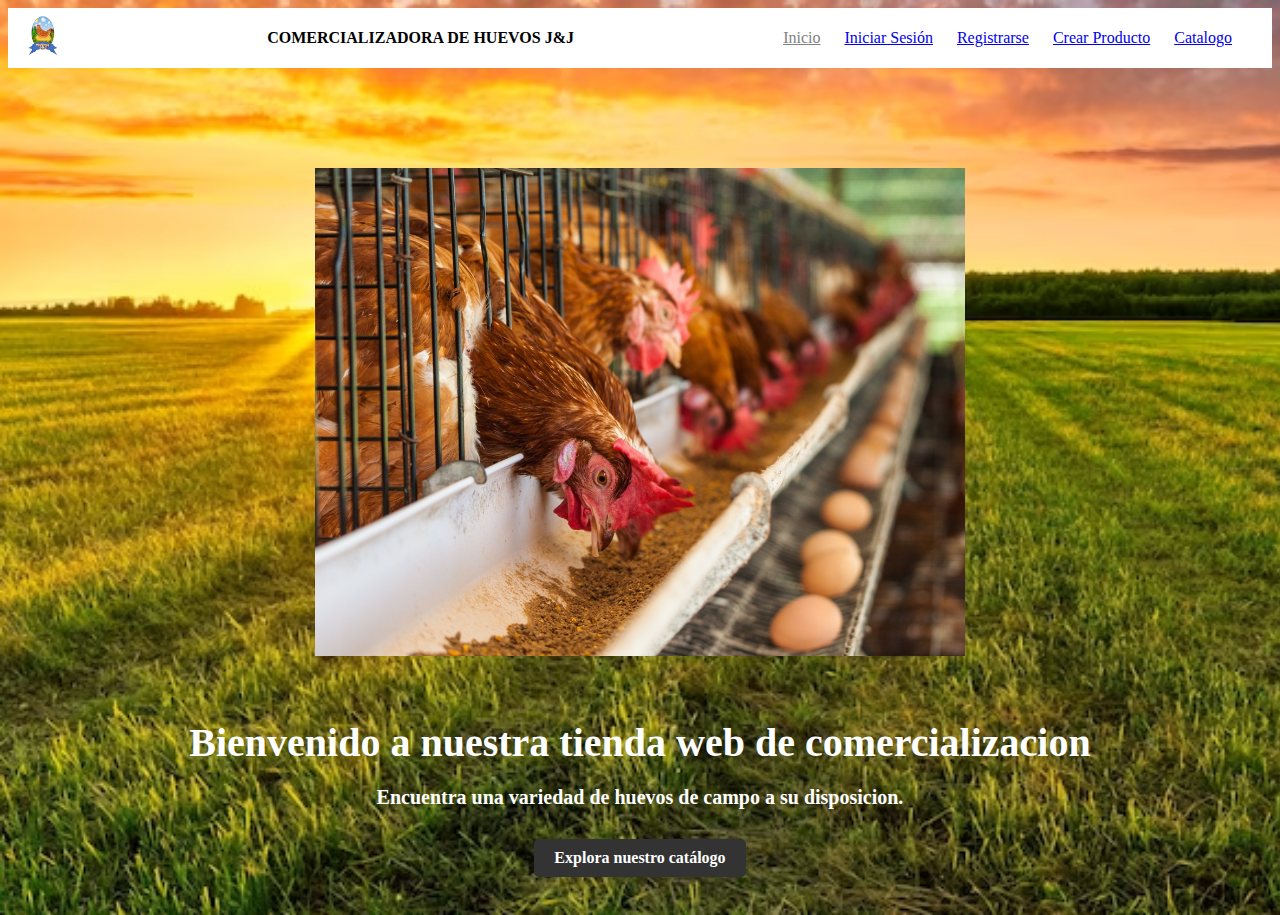
<file: aplicativoWeb/HTML/index.html>
<!DOCTYPE html>
<html lang="es">
<head>
  <meta charset="UTF-8">
  <meta name="viewport" content="width=device-width, initial-scale=1.0">
  <title>Comercializadora de Huevos J&J</title>
  <link rel="shortcut icon" href="../Imagenes/logo.png"> 
  <link rel="stylesheet" href="../CSS/stylesinicio.css">
  <link rel="stylesheet" href="../CSS/menu.css">
</head>
<body>
  <header>
    <div class="logo">
      <img src="../Imagenes/logo.png" alt="Logo de la tienda de flores">
      
    </div>
    <p><strong>COMERCIALIZADORA DE HUEVOS J&J</strong></p>
    <nav>
      <ul>
        <li><a href="index.html">Inicio</a></li>  
        <li><a href="login.html">Iniciar Sesión</a></li>
        <li><a href="register.html">Registrarse</a></li>
        <li><a href="crearproducto.html">Crear Producto</a></li>
        <li><a href="catalog.html">Catalogo</a></li>
      </ul>
    </nav>
  </header>
  
  
  <div class="carousel">
    <div class="carousel-inner">
      <img src="../Imagenes/granja1.jpg" alt="Imagen 1">
      <img src="../Imagenes/granja2.jpg" alt="Imagen 2">
      <img src="../Imagenes/granja3.jpg" alt="Imagen 3">
      <img src="../Imagenes/granja4.jpg" alt="Imagen 4">
      <img src="../Imagenes/granja5.jpg" alt="Imagen 5">
    </div>
  </div>

    <section class="hero">
    <div class="container">
      <h2><strong>Bienvenido a nuestra tienda web de comercializacion</strong></h2>
      <p><strong>Encuentra una variedad de huevos de campo a su disposicion.</strong></p>
      <a href="catalog.html" class="btn"><strong>Explora nuestro catálogo</strong></a>
    </div>
  </section>
  <script src="../JavaScript/menu.js"></script>
  <script src="../JavaScript/carrusel.js"></script>
</body>
</html>
</file>
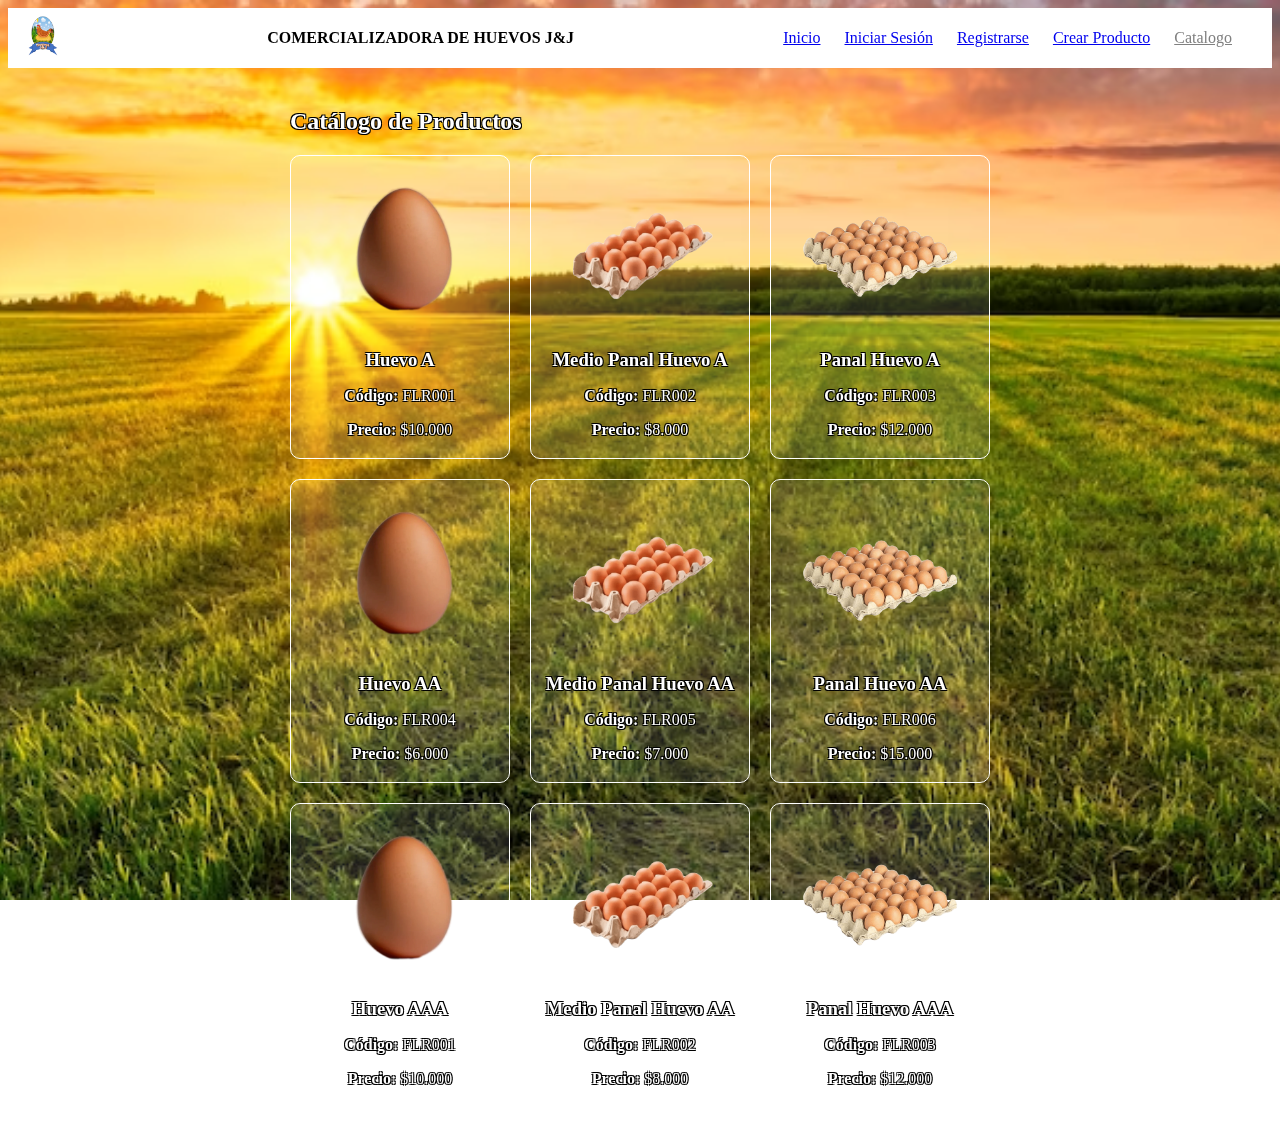
<file: aplicativoWeb/HTML/catalog.html>
<!DOCTYPE html>
<html lang="es">
<head>
  <meta charset="UTF-8">
  <meta name="viewport" content="width=device-width, initial-scale=1.0">
  <title>Comercializadora de Huevos J&J</title>
  <link rel="shortcut icon" href="../Imagenes/logo.png"> 
  <link rel="stylesheet" href="../CSS/stylescata.css">
  <link rel="stylesheet" href="../CSS/menu.css">
</head>
<body>
  <header>
    <div class="logo">
      <img src="../Imagenes/logo.png" alt="Logo de la tienda de flores">
      
    </div>
    <p><strong>COMERCIALIZADORA DE HUEVOS J&J</strong></p>
    <nav>
      <ul>
        <li><a href="index.html">Inicio</a></li>  
        <li><a href="login.html">Iniciar Sesión</a></li>
        <li><a href="register.html">Registrarse</a></li>
        <li><a href="crearproducto.html">Crear Producto</a></li>
        <li><a href="catalog.html">Catalogo</a></li>
      </ul>
    </nav>
  </header>
  <div id="content">
    <!-- Contenido dinámico -->
  </div>

  <div class="background"></div>
  <div class="container">
    <h2>Catálogo de Productos</h2>
    <div class="product-list">
      <div class="product">
        <img src="../Imagenes/huevoA.png" alt="Huevo A">
        <h3>Huevo A</h3>
        <p><strong>Código:</strong> FLR001</p>
        <p><strong>Precio:</strong> $10.000</p>
      </div>
      <div class="product">
        <img src="../Imagenes/medioA.png" alt="Medio Panal A">
        <h3>Medio Panal Huevo A</h3>
        <p><strong>Código:</strong> FLR002</p>
        <p><strong>Precio:</strong> $8.000</p>
      </div>
      <div class="product">
        <img src="../Imagenes/panalA.png" alt="Panal A">
        <h3>Panal Huevo A</h3>
        <p><strong>Código:</strong> FLR003</p>
        <p><strong>Precio:</strong> $12.000</p>
      </div>
      <div class="product">
        <img src="../Imagenes/huevoAA.png" alt="Huevo AA">
        <h3>Huevo AA</h3>
        <p><strong>Código:</strong> FLR004</p>
        <p><strong>Precio:</strong> $6.000</p>
      </div>
      <div class="product">
        <img src="../Imagenes/medioAA.png" alt="Medio Panal AA">
        <h3>Medio Panal Huevo AA</h3>
        <p><strong>Código:</strong> FLR005</p>
        <p><strong>Precio:</strong> $7.000</p>
      </div>
      <div class="product">
        <img src="../Imagenes/panalAA.png" alt="Panal AA">
        <h3>Panal Huevo AA</h3>
        <p><strong>Código:</strong> FLR006</p>
        <p><strong>Precio:</strong> $15.000</p>
      </div>
      <div class="product">
        <img src="../Imagenes/huevoAAA.png" alt="Huevo AAA">
        <h3>Huevo AAA</h3>
        <p><strong>Código:</strong> FLR001</p>
        <p><strong>Precio:</strong> $10.000</p>
      </div>
      <div class="product">
        <img src="../Imagenes/medioAAA.png" alt="Medio Panal AAA">
        <h3>Medio Panal Huevo AA</h3>
        <p><strong>Código:</strong> FLR002</p>
        <p><strong>Precio:</strong> $8.000</p>
      </div>
      <div class="product">
        <img src="../Imagenes/panalAAA.png" alt="Panal Huevo AAA">
        <h3>Panal Huevo AAA</h3>
        <p><strong>Código:</strong> FLR003</p>
        <p><strong>Precio:</strong> $12.000</p>
      </div>
    </div>
  </div>
  <script src="../JavaScript/menu.js"></script>
</body>
</html>
</file>
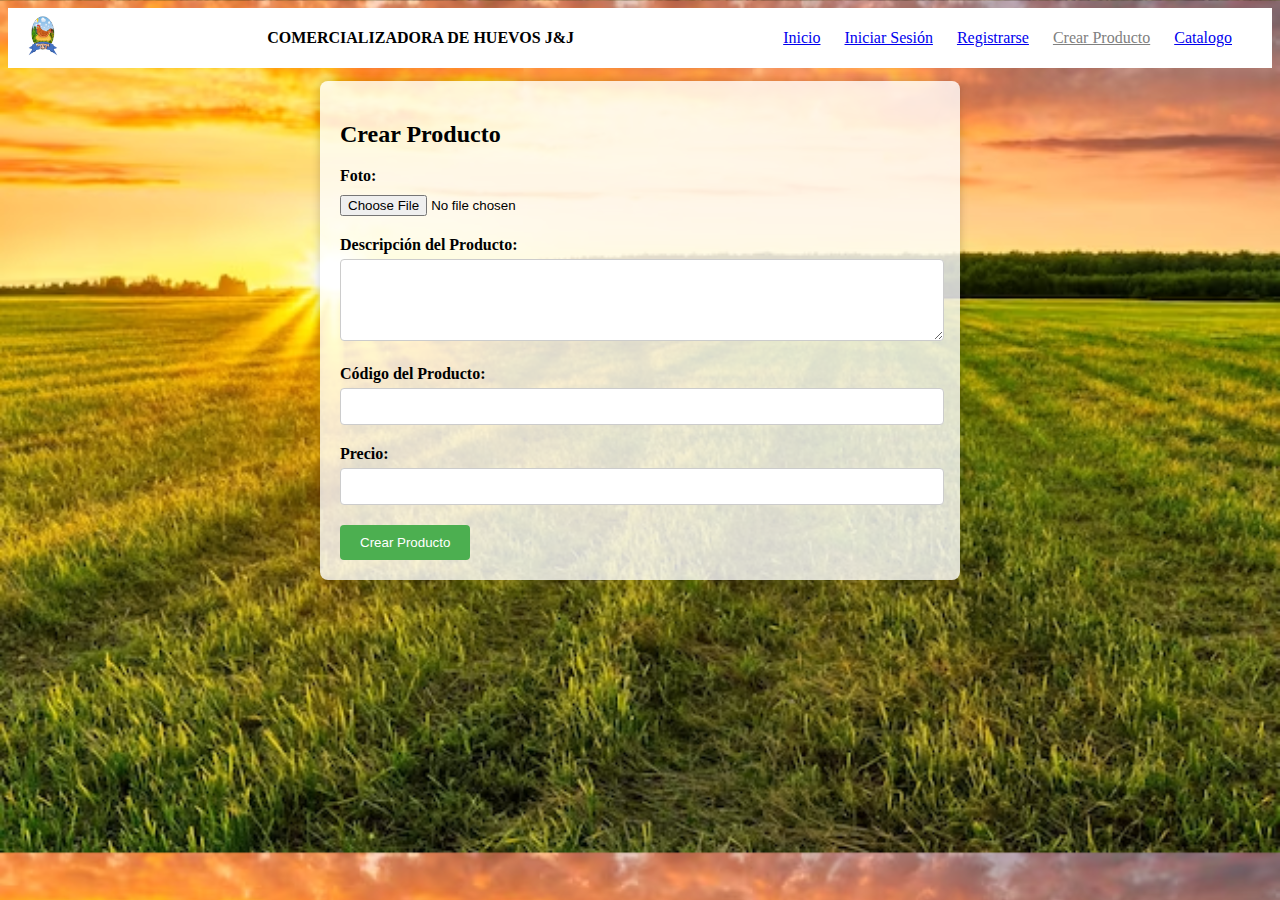
<file: aplicativoWeb/HTML/crearproducto.html>
<!DOCTYPE html>
<html lang="es">
<head>
  <meta charset="UTF-8">
  <meta name="viewport" content="width=device-width, initial-scale=1.0">
  <title>Comercializadora de Huevos J&J</title>
  <link rel="shortcut icon" href="../Imagenes/logo.png"> 
  <link rel="stylesheet" href="../CSS/styles.css">
  <link rel="stylesheet" href="../CSS/menu.css">
</head>
<body>
  <header>
    <div class="logo">
      <img src="../Imagenes/logo.png" alt="Logo de la tienda de flores">
      
    </div>
    <p><strong>COMERCIALIZADORA DE HUEVOS J&J</strong></p>
    <nav>
      <ul>
        <li><a href="index.html">Inicio</a></li>  
        <li><a href="login.html">Iniciar Sesión</a></li>
        <li><a href="register.html">Registrarse</a></li>
        <li><a href="crearproducto.html">Crear Producto</a></li>
        <li><a href="catalog.html">Catalogo</a></li>
      </ul>
    </nav>
  </header>
  <div id="content">
    <!-- Contenido dinámico -->
  </div>

  <div class="container">
    <h2>Crear Producto</h2>
    <form id="productForm">
      <div class="form-group">
        <label for="photo">Foto:</label>
        <input type="file" id="photo" name="photo" accept="image/*" required>
      </div>
      <div class="form-group">
        <label for="description">Descripción del Producto:</label>
        <textarea id="description" name="description" rows="4" required></textarea>
      </div>
      <div class="form-group">
        <label for="code">Código del Producto:</label>
        <input type="text" id="code" name="code" required>
      </div>
      <div class="form-group">
        <label for="price">Precio:</label>
        <input type="number" id="price" name="price" min="0" step="0.01" required>
      </div>
      <button type="submit">Crear Producto</button>
    </form>
  </div>
  <script src="../JavaScript/menu.js"></script>
</body>
</html>
</file>
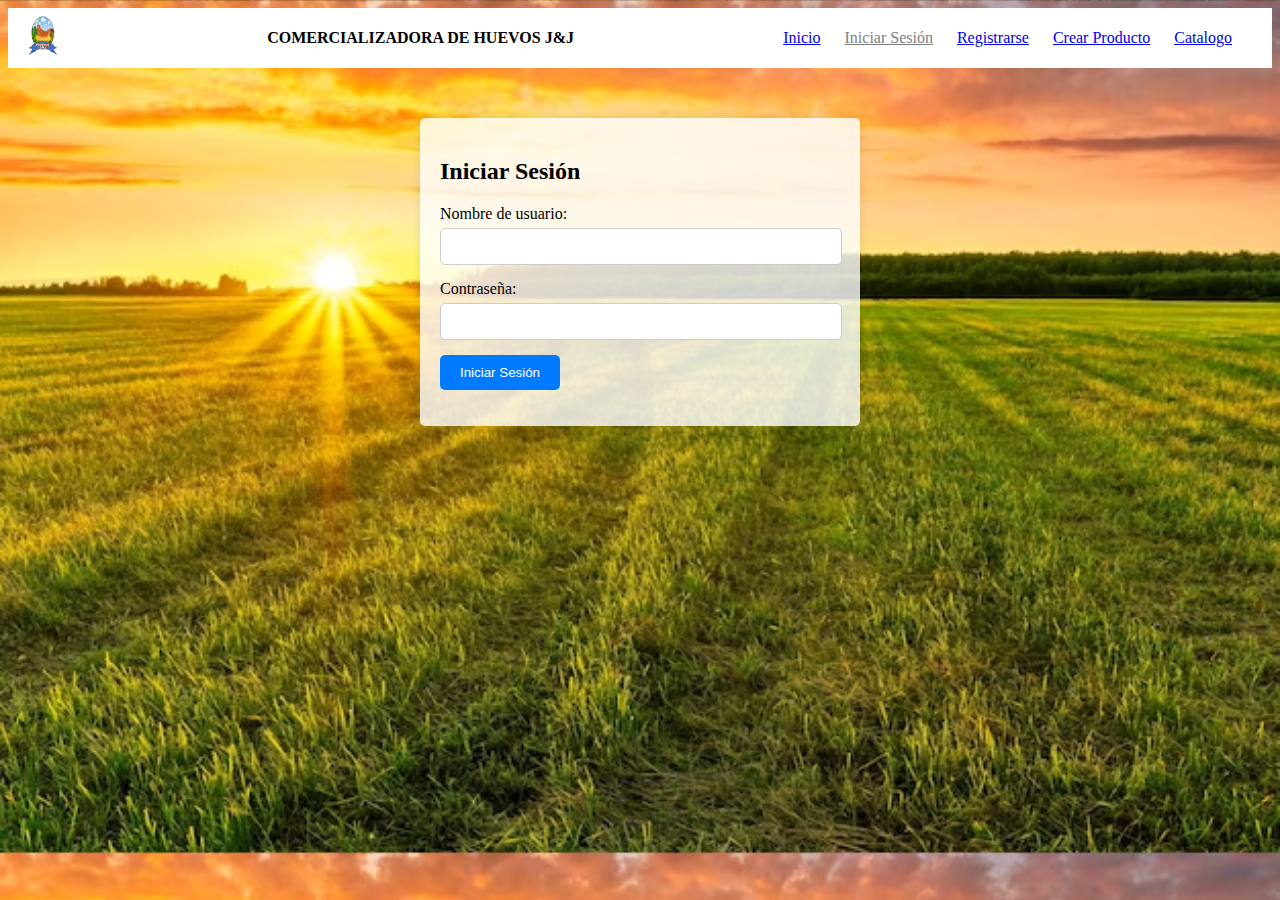
<file: aplicativoWeb/HTML/login.html>
<!DOCTYPE html>
<html lang="es">
<head>
  <meta charset="UTF-8">
  <meta name="viewport" content="width=device-width, initial-scale=1.0">
  <title>Comercializadora de Huevos J&J</title>
  <link rel="shortcut icon" href="../Imagenes/logo.png"> 
  <link rel="stylesheet" href="../CSS/login.css">
  <link rel="stylesheet" href="../CSS/menu.css">
</head>
<body>
  <header>
    <div class="logo">
      <img src="../Imagenes/logo.png" alt="Logo de la tienda de flores">
      
    </div>
    <p><strong>COMERCIALIZADORA DE HUEVOS J&J</strong></p>
    <nav>
      <ul>
        <li><a href="index.html">Inicio</a></li>  
        <li><a href="login.html">Iniciar Sesión</a></li>
        <li><a href="register.html">Registrarse</a></li>
        <li><a href="crearproducto.html">Crear Producto</a></li>
        <li><a href="catalog.html">Catalogo</a></li>
      </ul>
    </nav>
  </header>
  <div id="content">
    <!-- Contenido dinámico -->
  </div>

  <div class="container">
    <h2>Iniciar Sesión</h2>
    <form id="login-form">
      <div class="form-group">
        <label for="username">Nombre de usuario:</label>
        <input type="text" id="username" name="username" required>
      </div>
      <div class="form-group">
        <label for="password">Contraseña:</label>
        <input type="password" id="password" name="password" required>
      </div>
      <button type="submit">Iniciar Sesión</button>
      <p id="error-message" class="error"></p>
    </form>
  </div>
  <script src="../JavaScript/login.js"></script>
  <script src="../JavaScript/menu.js"></script>
</body>
</html>
</file>
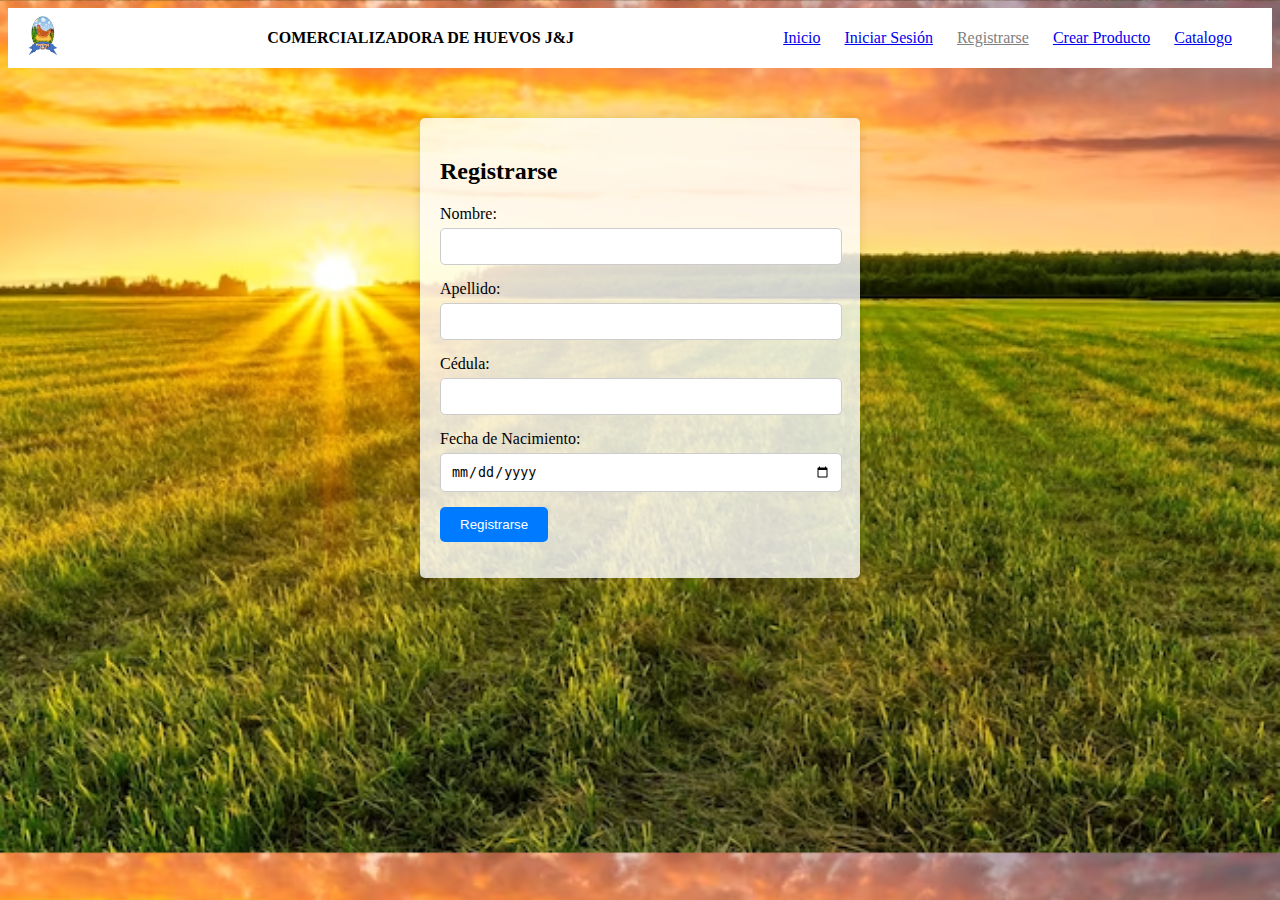
<file: aplicativoWeb/HTML/register.html>
<!DOCTYPE html>
<html lang="es">
<head>
  <meta charset="UTF-8">
  <meta name="viewport" content="width=device-width, initial-scale=1.0">
  <title>Comercializadora de Huevos J&J</title>
  <link rel="shortcut icon" href="../Imagenes/logo.png"> 
  <link rel="stylesheet" href="../CSS/register.css">
  <link rel="stylesheet" href="../CSS/menu.css">
</head>
<body>
  <header>
    <div class="logo">
      <img src="../Imagenes/logo.png" alt="Logo de la tienda de flores">
      
    </div>
    <p><strong>COMERCIALIZADORA DE HUEVOS J&J</strong></p>
    <nav>
      <ul>
        <li><a href="index.html">Inicio</a></li>  
        <li><a href="login.html">Iniciar Sesión</a></li>
        <li><a href="register.html">Registrarse</a></li>
        <li><a href="crearproducto.html">Crear Producto</a></li>
        <li><a href="catalog.html">Catalogo</a></li>
      </ul>
    </nav>
  </header>
  <div id="content">
    <!-- Contenido dinámico -->
  </div>
  
  <div class="container">
    <h2>Registrarse</h2>
    <form id="registerForm">
      <div class="form-group">
        <label for="firstName">Nombre:</label>
        <input type="text" id="firstName" name="firstName" required>
      </div>
      <div class="form-group">
        <label for="lastName">Apellido:</label>
        <input type="text" id="lastName" name="lastName" required>
      </div>
      <div class="form-group">
        <label for="idNumber">Cédula:</label>
        <input type="text" id="idNumber" name="idNumber" required>
      </div>
      <div class="form-group">
        <label for="dob">Fecha de Nacimiento:</label>
        <input type="date" id="dob" name="dob" required>
      </div>
      <button type="submit" id="registerBtn">Registrarse</button>
      <p id="registerMessage"></p>
    </form>
  </div>
  <script src="../JavaScript/register.js"></script>
  <script src="../JavaScript/menu.js"></script>
</body>
</html>
</file>
<file: aplicativoWeb/CSS/stylesinicio.css>
/* Estilos generales */
  body {
    background-image: url('../Imagenes/background.avif');
    background-size: cover;
    
  }
  
  .container {
    max-width: 1200px;
    margin: 0 auto;
    padding: 0 20px;
  }
  
  .hero {
    color: rgb(255, 255, 255);
    text-align: center;
    padding: 30px 0;
  }
  
  .hero h2 {
    font-size: 40px;
    margin-bottom: 20px;
  }
  
  .hero p {
    font-size: 20px;
    margin-bottom: 30px;
  }
  
  .btn {
    display: inline-block;
    background-color: #333;
    color: white;
    padding: 10px 20px;
    border-radius: 5px;
    text-decoration: none;
  }
  
  .btn:hover {
    background-color: #555;
  }
  
  .carousel {
    max-width: 650px; /* Ajusta el ancho máximo según tus necesidades */
    max-height: 750px; /* Ajusta el largo máximo según tus necesidades */
    margin: auto;
    margin-top: 100px;
    overflow: hidden;
  }
  
  .carousel-inner {
    display: flex;
    transition: transform 0.5s ease;
  }
  
  .carousel-inner img {
    width: 100%; /* Establece un tamaño fijo para las imágenes */
    height: auto;
    object-fit: cover; /* Mantiene el aspecto y recorta la imagen si es necesario */
  }
  
  /* Ocultar el desplazamiento horizontal en el carrusel */
  .carousel {
    overflow-x: hidden;
  }
  
  /* Ocultar las barras de desplazamiento en navegadores compatibles */
  .carousel::-webkit-scrollbar {
    display: none;
  }
  
  .carousel-inner::-webkit-scrollbar {
    display: none;
  }
</file>
<file: aplicativoWeb/CSS/menu.css>
/* Estilos para el menú */
header {
  background-color: #fff;
  padding: 20px;
  height: 20px;
  display: flex;
  justify-content: space-between;
  align-items: center;
}

.logo img {
  width: 30px;
}

nav ul {
  list-style-type: none;
  margin: 0;
  padding: 0;
}

nav ul li {
  display: inline;
  margin-right: 20px;
}

nav ul li.current-page a {
  pointer-events: none; /* Deshabilita los enlaces de la página actual */
  color: gray; /* Color gris para los enlaces deshabilitados */
}
</file>
<file: aplicativoWeb/CSS/stylescata.css>
.background {
    position: fixed;
    top: 0;
    left: 0;
    width: 100%;
    height: 100%;
    background-image: url('../Imagenes/background.avif');
    background-size: cover;
    background-position: center;
    z-index: -1;
  }
  
  .container {
    max-width: 700px;
    margin: 0 auto;
    padding: 20px;
    color: rgb(255, 255, 255);
    text-shadow: 
                -1px -1px 0 #000,  
                 1px -1px 0 #000,
                -1px  1px 0 #000,
                 1px  1px 0 #000;
  }
  
  .product-list {
    display: grid;
    grid-template-columns: repeat(3, 1fr);
    grid-gap: 20px;
  }
  
  .product {
    border: 1px solid #fff;
    border-radius: 10px;
    padding: 10px;
    text-align: center;
    background-color: rgba(255, 255, 255, 0.1);
  }
  
  .product img {
    width: 90%;
    height: 60%;
    border-radius: 5px;
  }
  
  .product h3 {
    margin-top: 10px;
    margin-bottom: 5px;
  }
  
  .product p {
    margin-bottom: 0;
  }
</file>
<file: aplicativoWeb/CSS/styles.css>
body {
  background-image: url('../Imagenes/background.avif'); /* Ruta de la imagen de fondo */
  background-size: cover;
  height: 65vh; /* Establece la altura al 100% del viewport */
  display: flex;
  flex-direction: column;
}

.container {
  max-width: 600px;
  width: 90%;
  margin: auto;
  background-color: rgba(255, 255, 255, 0.8); /* Fondo semitransparente */
  border-radius: 8px;
  box-shadow: 0 0 10px rgba(0, 0, 0, 0.2);
  padding: 20px;
}

.form-group {
  margin-bottom: 20px;
}

label {
  display: block;
  font-weight: bold;
  margin-bottom: 5px;
}

input[type="text"], input[type="number"], textarea {
  width: 97%;
  padding: 10px;
  border: 1px solid #ccc;
  border-radius: 4px;
}

input[type="file"] {
  margin-top: 5px;
}

button {
  background-color: #4CAF50;
  color: white;
  padding: 10px 20px;
  border: none;
  border-radius: 4px;
  cursor: pointer;
}

button:hover {
  background-color: #45a049;
}
</file>
<file: aplicativoWeb/CSS/login.css>
/* Estilos para la pantalla de inicio de sesión */
body {
    background-image: url('../Imagenes/background.avif');
    background-size: cover;
    
  }
  
  .container {
    max-width: 400px;
    margin: 50px auto;
    padding: 20px;
    background-color: rgba(255, 255, 255, 0.8);
    border-radius: 5px;
    box-shadow: 0px 0px 10px 0px rgba(0,0,0,0.1);
  }
  
  .form-group {
    margin-bottom: 15px;
  }
  
  label {
    display: block;
    margin-bottom: 5px;
  }
  
  input[type="text"],
  input[type="password"] {
    width: 95%;
    padding: 10px;
    border: 1px solid #ccc;
    border-radius: 5px;
  }
  
  button {
    padding: 10px 20px;
    background-color: #007bff;
    color: #fff;
    border: none;
    border-radius: 5px;
    cursor: pointer;
  }
  
  button:hover {
    background-color: #0056b3;
  }
  
  #loginMessage {
    margin-top: 10px;
    color: red;
  }
</file>
<file: aplicativoWeb/CSS/register.css>
/* Estilos para la pantalla de registro */
body {
    background-image: url('../Imagenes/background.avif');
    background-size: cover;
  }
  
  .container {
    max-width: 400px;
    margin: 50px auto;
    padding: 20px;
    background-color: rgba(255, 255, 255, 0.8);
    border-radius: 5px;
    box-shadow: 0px 0px 10px 0px rgba(0,0,0,0.1);
  }
  
  .form-group {
    margin-bottom: 15px;
  }
  
  label {
    display: block;
    margin-bottom: 5px;
  }
  
  input[type="text"],
  input[type="date"] {
    width: 95%;
    padding: 10px;
    border: 1px solid #ccc;
    border-radius: 5px;
  }
  
  button {
    padding: 10px 20px;
    background-color: #007bff;
    color: #fff;
    border: none;
    border-radius: 5px;
    cursor: pointer;
  }
  
  button:hover {
    background-color: #0056b3;
  }
  
  #registerMessage {
    margin-top: 10px;
    color: red;
  }
</file>
